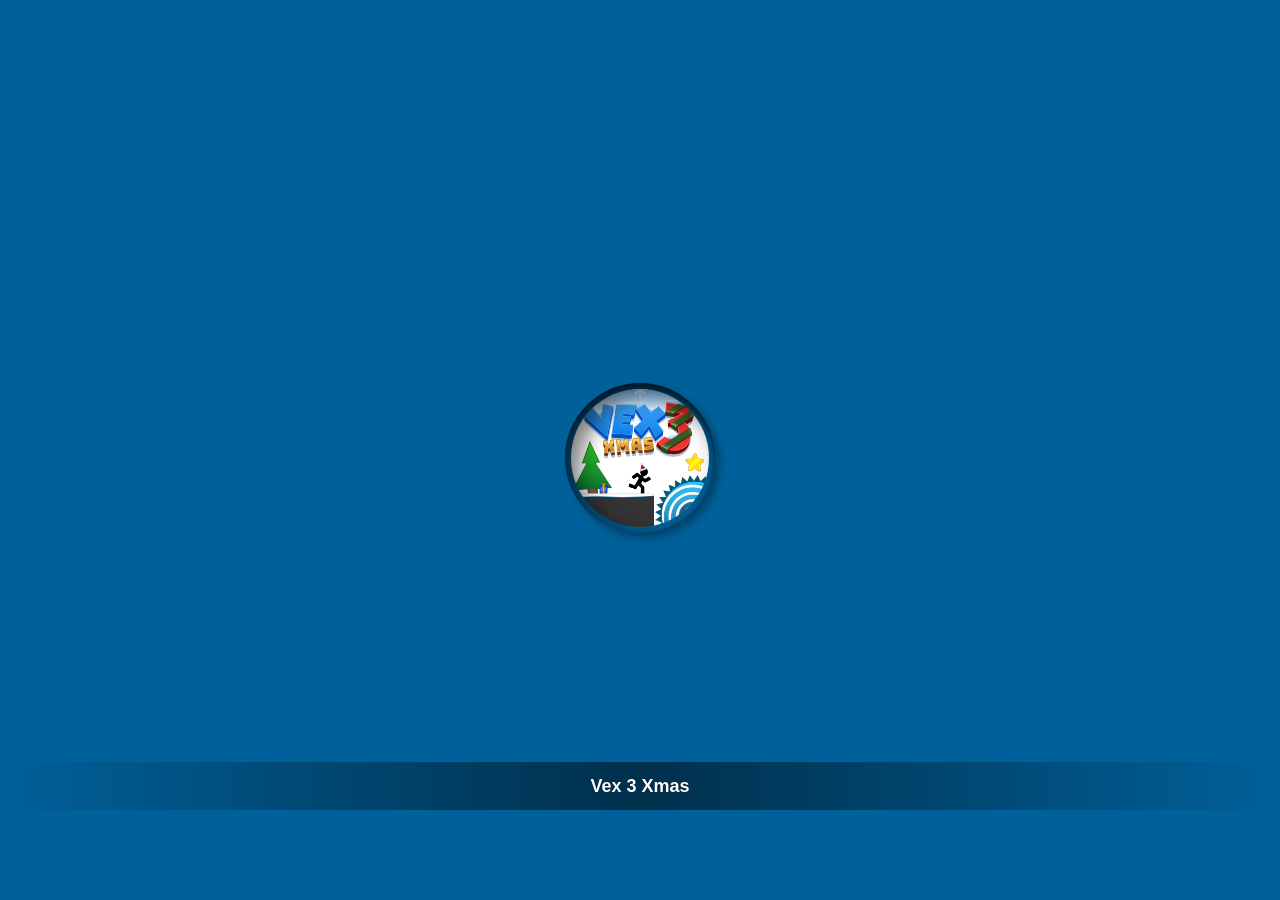
<file: vex-3-xmas/index.html>
<!DOCTYPE html>
<html lang="en" xmlns="http://www.w3.org/1999/html">

<head>
    <meta charset="utf-8" />
    <meta http-equiv="x-ua-compatible" content="ie=edge">
    <meta id="viewport" name="viewport" content="width=device-width, initial-scale=1.0, maximum-scale=1.0, user-scalable=no, minimal-ui, shrink-to-fit=no" />
    <meta name="mobile-web-app-capable" content="yes" />
    <meta name="apple-mobile-web-app-capable" content="yes" />


    <title>Vex 3 Xmas</title>

    <link rel="icon" type="image/png" href="assets/icon.png">
    <!-- For apple devices -->
    <link rel="apple-touch-icon" type="image/png" href="assets/icon.png" />
    <link rel="stylesheet" href="assets/css/app.css" type="text/css" />








    <script src="azerion-libs.min.js" defer></script>

</head>

<body>
    <div id="content"> </div>
    <div id="loader">Loading...</div>
    <div id="orientation"></div>

    <script type="text/javascript">
        var gameName = "vex3xmas.min.js";


        var azAdWrapper, _azFeedback;





        //This all here is for cache busting;
        function addScript(src, buster, callback) {
            var s = document.createElement('script');
            s.setAttribute('src', src);
            if (typeof callback === 'function') {
                s.onload = callback;
            }
            document.body.appendChild(s);
        }



        addScript('version.js', Date.now(), function() {

            addScript(gameName, Date.now(), function() {});

        });
    </script>
</body>

</html>
</file>
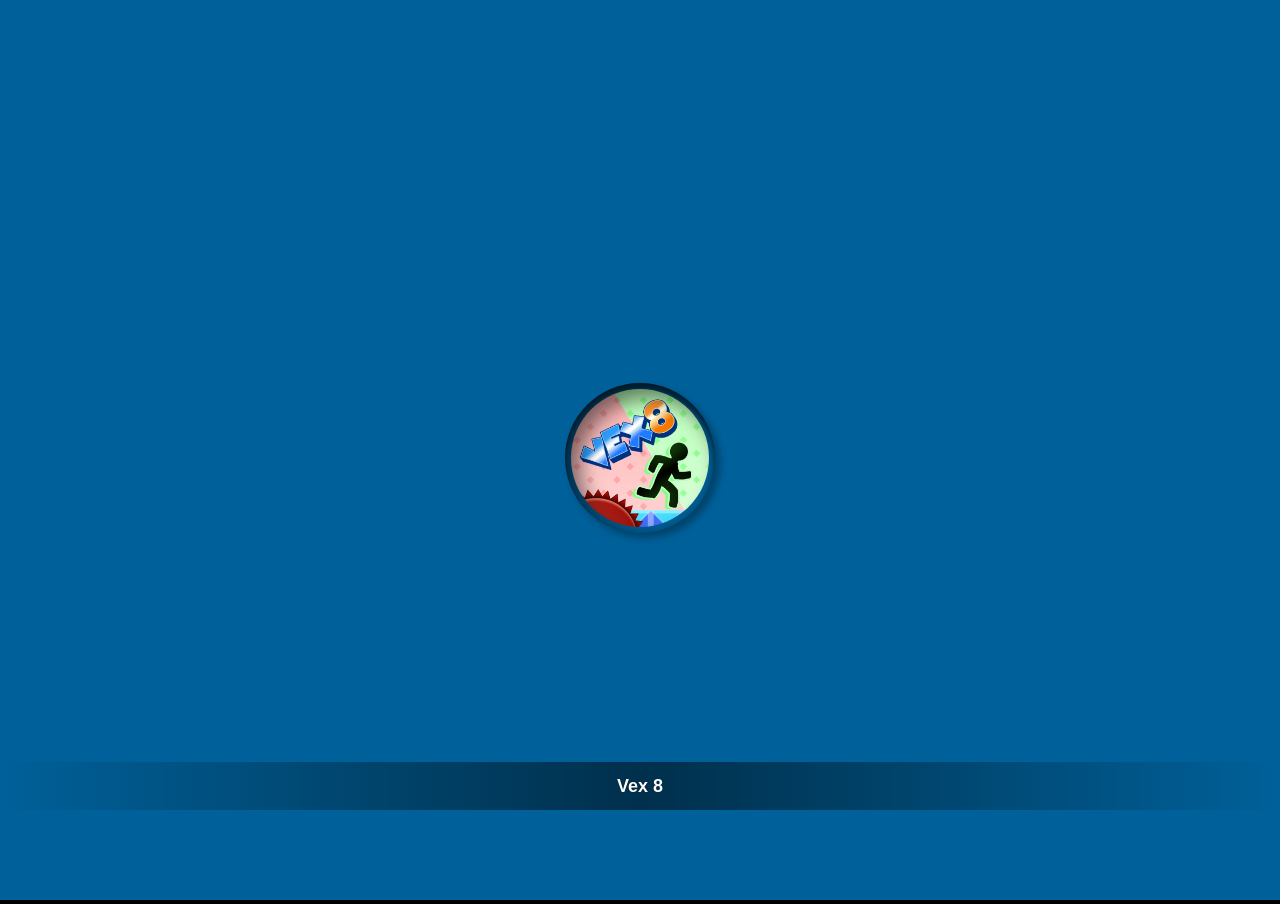
<file: vex-8/index.html>
<!DOCTYPE html>
<html lang="en" xmlns="http://www.w3.org/1999/html">

<head>
    <meta charset="utf-8" />
    <meta http-equiv="x-ua-compatible" content="ie=edge">
    <meta id="viewport" name="viewport" content="width=device-width, initial-scale=1.0, maximum-scale=1.0, user-scalable=no, minimal-ui, shrink-to-fit=no" />
    <meta name="mobile-web-app-capable" content="yes" />
    <meta name="apple-mobile-web-app-capable" content="yes" />


    <title>Vex 8</title>

    <link rel="icon" type="image/png" href="assets/icon.png">
    <!-- For apple devices -->
    <link rel="apple-touch-icon" type="image/png" href="assets/icon.png" />
    <link rel="stylesheet" href="assets/css/app.css" type="text/css" />








    <script src="azerion-libs.min.js" defer></script>

</head>

<body>
    <div id="content"> </div>
    <div id="loader">Loading...</div>
    <div id="orientation"></div>

    <script type="text/javascript">
        var gameName = "vex8.min.js";


        var azAdWrapper, _azFeedback;





        //This all here is for cache busting;
        function addScript(src, buster, callback) {
            var s = document.createElement('script');
            s.setAttribute('src', src + '?v=' + buster);
            if (typeof callback === 'function') {
                s.onload = callback;
            }
            document.body.appendChild(s);
        }



        addScript('version.js', Date.now(), function() {

            addScript(gameName, Date.now(), function() {
                new Game();
            });

        });
    </script>
</body>

</html>
</file>
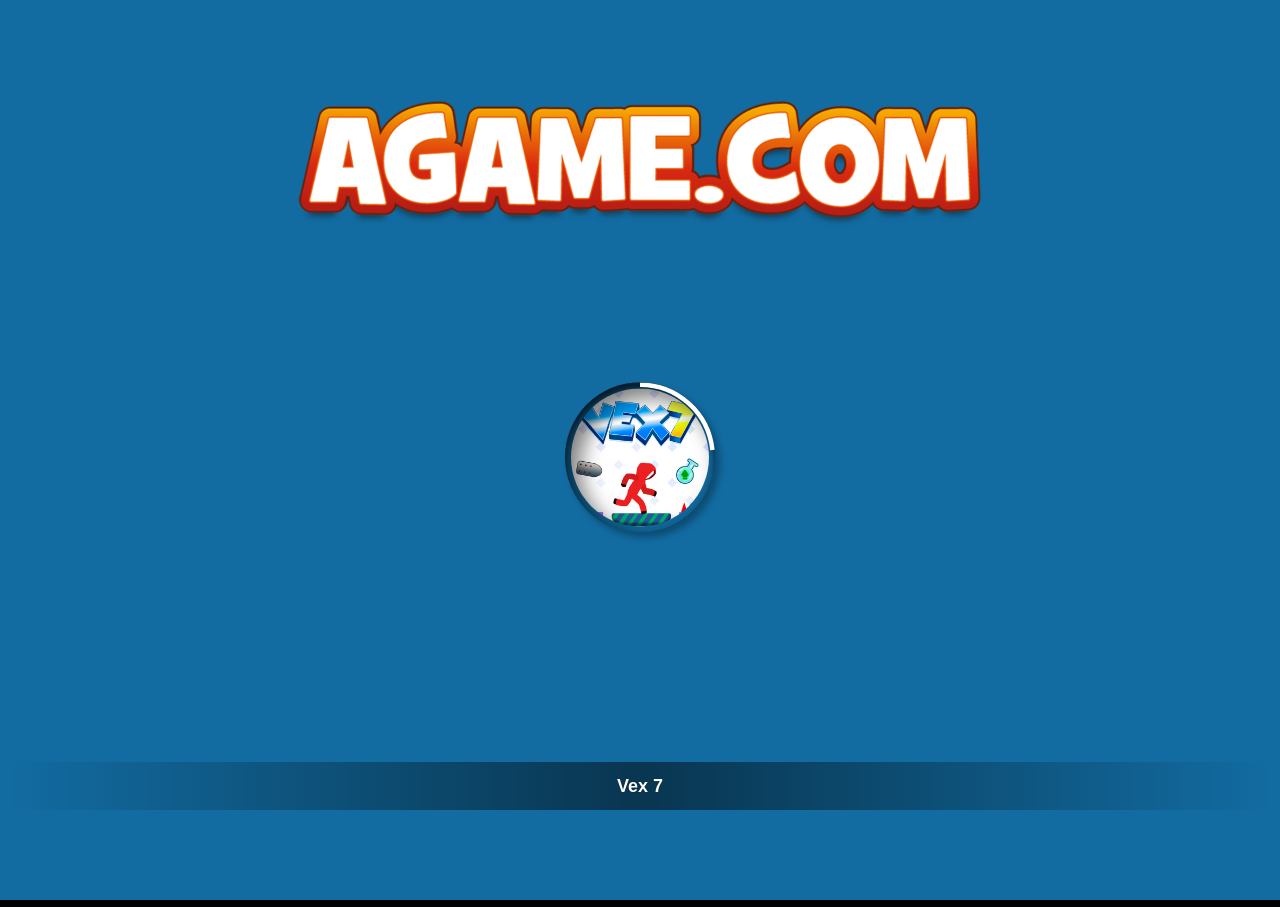
<file: vex7/index.html>
<!DOCTYPE html>
<html lang="en" xmlns="http://www.w3.org/1999/html">
  <head>
    <meta charset="utf-8" />
    <meta http-equiv="x-ua-compatible" content="ie=edge" />
    <meta id="viewport" name="viewport" content="width=device-width, initial-scale=1.0, maximum-scale=1.0, user-scalable=no, minimal-ui, shrink-to-fit=no" />
    <meta name="mobile-web-app-capable" content="yes" />
    <meta name="apple-mobile-web-app-capable" content="yes" />

    <title>Vex 7</title>

    <link rel="icon" type="image/png" href="./assets/icon.png" />
    <!-- For apple devices -->
    <link rel="apple-touch-icon" type="image/png" href="./assets/icon.png" />
    <link rel="stylesheet" href="./assets/css/app.css" type="text/css" />
  </head>

  <body>
    <div id="content"></div>
    <div id="loader">Loading...</div>
    <div id="orientation"></div>
    <script type="text/javascript">
      var _azerionIntegration = {
        rtgEnabled: true,
        lbEnabled: false,
        fbType: "dummy",
        alxType: "std",
        af: false,
        sa: false,
        la: false,
        bd: 0,
        playBtn: true,
        cp: false,
      };

      var libs = [];

      var gameName = "vex7.min.js";

      var enableAnalytics, azAdWrapper, _azFeedback;

      //This all here is for cache busting;
      function addScript(src, buster, callback) {
        var s = document.createElement("script");
        s.setAttribute("src", src + "?v=" + buster);
        if (typeof callback === "function") {
          s.onload = callback;
        }
        document.body.appendChild(s);
      }

      addScript("version.js", Date.now(), function () {
        addScript(gameName, version, function () {});
      });
    </script>
  </body>
</html>
</file>
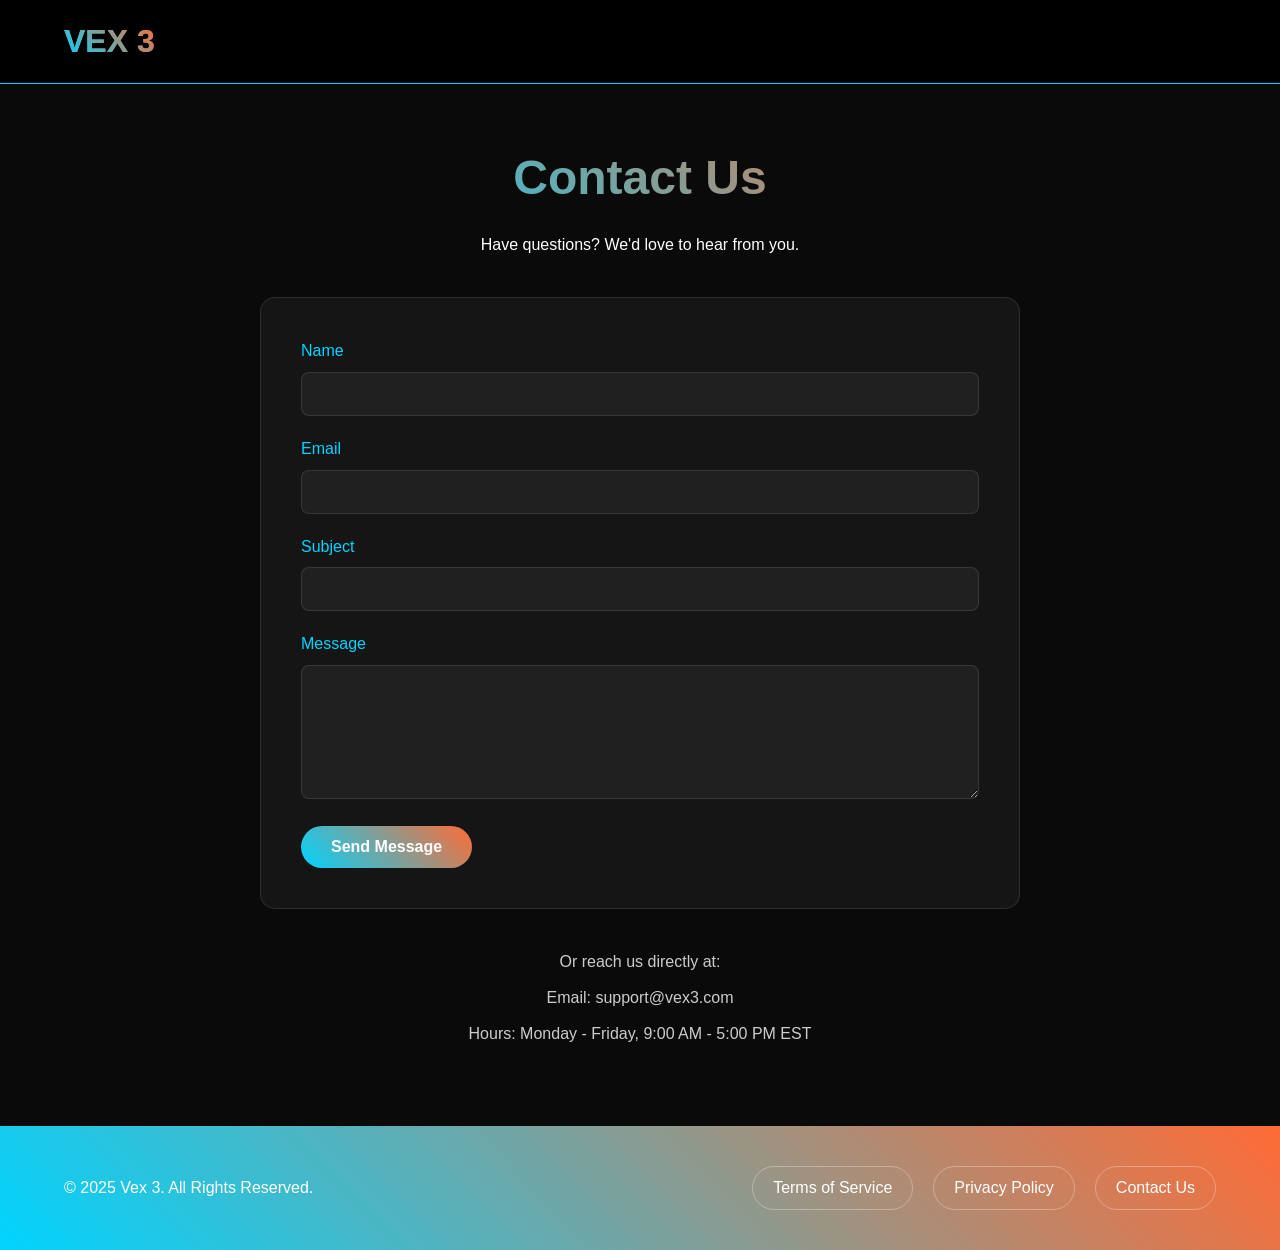
<file: contact.html>
<!DOCTYPE html>
<html lang="en">
  <head>
    <meta charset="UTF-8" />
    <link rel="icon" type="image/png" href="/3.png" />
    <meta name="viewport" content="width=device-width, initial-scale=1.0" />
    <title>Contact Us | Vex 3</title>
    <style>
      :root {
        --neon-primary: #00d4ff; /* Cyan */
        --neon-secondary: #ff6b35; /* Orange */
        --dark-bg: #0a0a0a;
        --card-bg: #151515;
        --gradient: linear-gradient(
          45deg,
          var(--neon-primary),
          var(--neon-secondary)
        );
      }

      * {
        margin: 0;
        padding: 0;
        box-sizing: border-box;
        font-family: "Arial", sans-serif;
      }

      body {
        background: var(--dark-bg);
        color: #fff;
        line-height: 1.6;
      }

      .navbar {
        background: rgba(0, 0, 0, 0.95);
        backdrop-filter: blur(10px);
        border-bottom: 1px solid var(--neon-primary);
        position: fixed;
        top: 0;
        left: 0;
        right: 0;
        width: 100%;
        z-index: 1000;
        padding: 1rem 5%;
      }

      .nav-content {
        display: flex;
        justify-content: space-between;
        align-items: center;
        max-width: 1400px;
        margin: 0 auto;
      }

      .logo {
        font-size: 2rem;
        font-weight: 700;
        background: var(--gradient);
        -webkit-background-clip: text;
        -webkit-text-fill-color: transparent;
      }

      .contact-container {
        max-width: 800px;
        margin: 120px auto 40px;
        padding: 20px;
      }

      .contact-header {
        text-align: center;
        margin-bottom: 40px;
      }

      .contact-header h1 {
        font-size: 3rem;
        margin-bottom: 15px;
        background: var(--gradient);
        -webkit-background-clip: text;
        -webkit-text-fill-color: transparent;
      }

      .contact-form {
        background: var(--card-bg);
        padding: 40px;
        border-radius: 15px;
        border: 1px solid rgba(255, 255, 255, 0.1);
      }

      .form-group {
        margin-bottom: 20px;
      }

      .form-group label {
        display: block;
        margin-bottom: 8px;
        color: var(--neon-primary);
      }

      .form-group input,
      .form-group textarea {
        width: 100%;
        padding: 12px;
        background: rgba(255, 255, 255, 0.05);
        border: 1px solid rgba(255, 255, 255, 0.1);
        border-radius: 8px;
        color: #fff;
        font-size: 16px;
      }

      .form-group input:focus,
      .form-group textarea:focus {
        outline: none;
        border-color: var(--neon-primary);
        box-shadow: 0 0 10px rgba(0, 212, 255, 0.2);
      }

      .submit-btn {
        background: var(--gradient);
        color: white;
        padding: 12px 30px;
        border: none;
        border-radius: 25px;
        cursor: pointer;
        font-size: 16px;
        font-weight: 600;
        transition: all 0.3s ease;
      }

      .submit-btn:hover {
        transform: translateY(-3px);
        box-shadow: 0 0 20px rgba(0, 212, 255, 0.4);
      }

      .contact-info {
        margin-top: 40px;
        text-align: center;
        color: #ccc;
      }

      .contact-info p {
        margin: 10px 0;
      }

      .footer {
        background: var(--gradient);
        padding: 40px 5%;
        margin-top: 50px;
        color: white;
      }

      .footer-content {
        max-width: 1400px;
        margin: 0 auto;
        display: flex;
        justify-content: space-between;
        align-items: center;
        flex-wrap: wrap;
        gap: 20px;
      }

      .footer-links {
        display: flex;
        gap: 20px;
      }

      .footer-links a {
        color: white;
        text-decoration: none;
        padding: 8px 20px;
        border-radius: 25px;
        border: 1px solid rgba(255, 255, 255, 0.3);
        transition: all 0.3s ease;
      }

      .footer-links a:hover {
        background: rgba(255, 255, 255, 0.1);
        border-color: white;
        transform: translateY(-3px);
      }

      @media (max-width: 768px) {
        .contact-container {
          padding: 15px;
        }

        .contact-form {
          padding: 20px;
        }

        .contact-header h1 {
          font-size: 2rem;
        }

        .footer-content {
          flex-direction: column;
          text-align: center;
        }

        .footer-links {
          justify-content: center;
          flex-wrap: wrap;
        }
      }
    </style>
  </head>
  <body>
    <nav class="navbar">
      <div class="nav-content">
        <div class="logo">
          <a href="/index.html" style="text-decoration: none; background: var(--gradient); -webkit-background-clip: text; -webkit-text-fill-color: transparent;">VEX 3</a>
        </div>
      </div>
    </nav>

    <div class="contact-container">
      <div class="contact-header">
        <h1>Contact Us</h1>
        <p>Have questions? We'd love to hear from you.</p>
      </div>

      <form class="contact-form" action="#" method="POST">
        <div class="form-group">
          <label for="name">Name</label>
          <input type="text" id="name" name="name" required />
        </div>

        <div class="form-group">
          <label for="email">Email</label>
          <input type="email" id="email" name="email" required />
        </div>

        <div class="form-group">
          <label for="subject">Subject</label>
          <input type="text" id="subject" name="subject" required />
        </div>

        <div class="form-group">
          <label for="message">Message</label>
          <textarea id="message" name="message" rows="6" required></textarea>
        </div>

        <button type="submit" class="submit-btn">Send Message</button>
      </form>

      <div class="contact-info">
        <p>Or reach us directly at:</p>
        <p>Email: support@vex3.com</p>
        <p>Hours: Monday - Friday, 9:00 AM - 5:00 PM EST</p>
      </div>
    </div>

    <footer class="footer">
      <div class="footer-content">
        <p>© 2025 Vex 3. All Rights Reserved.</p>
        <div class="footer-links">
          <a href="/termsofuse.html">Terms of Service</a>
          <a href="/privacypolicy.html">Privacy Policy</a>
          <a href="/contact.html">Contact Us</a>
        </div>
      </div>
    </footer>
  </body>
</html>
</file>
<file: vex-3-xmas/assets/css/app.css>
/*Stylesheet*/
body,html{
    padding:0;
    margin:0;
    overflow:hidden;
    background-color: #000000;
    -webkit-tap-highlight-color: rgba(0, 0, 0, 0); /*with out this line ios safari in gd splash preloader has issue with dimmed box from splash preloader button */
    -webkit-touch-callout: none;
    -webkit-text-size-adjust: none;
    -webkit-user-select: none;
}

#content {
    width: 100%;
    height: 100%;
    outline:0;
    position:fixed;
}

#orientation {
    margin: 0 auto;
    position: fixed;
    top: 0;
    left: 0;
    width: 100%;
    height: 100%;
    background-image: url(../rotate.png);
    background-repeat: no-repeat;
    background-position: center;
    background-color: rgb(0, 0, 0);
    background-size:25%;
    z-index: 999;
    display: none;
}

#loader,
#loader:after {
    border-radius: 50%;
    width: 10em;
    height: 10em;
}
#loader {
    margin: 60px auto;
    font-size: 10px;
    position: absolute;
    z-index: 99;
    left: 50%;
    top: 50%;
    margin-left: -5em;
    margin-top: -5em;
    text-indent: -9999em;
    border-top: 1.1em solid rgba(255, 255, 255, 0.2);
    border-right: 1.1em solid rgba(255, 255, 255, 0.2);
    border-bottom: 1.1em solid rgba(255, 255, 255, 0.2);
    border-left: 1.1em solid #ffffff;
    -webkit-transform: translateZ(0);
    -ms-transform: translateZ(0);
    transform: translateZ(0);
    -webkit-animation: load8 1.1s infinite linear;
    animation: load8 1.1s infinite linear;
    display: none;
}
#selectmode {
    margin: 60px auto;
    font-size: 10px;
    position: absolute;
    z-index: 100;
    left: 50%;
    top: 50%;
}

@-webkit-keyframes load8 {
    0% {
        -webkit-transform: rotate(0deg);
        transform: rotate(0deg);
    }
    100% {
        -webkit-transform: rotate(360deg);
        transform: rotate(360deg);
    }
}
@keyframes load8 {
    0% {
        -webkit-transform: rotate(0deg);
        transform: rotate(0deg);
    }
    100% {
        -webkit-transform: rotate(360deg);
        transform: rotate(360deg);
    }
}
</file>
<file: vex-8/assets/css/app.css>
/*Stylesheet*/
body,html{
    padding:0;
    margin:0;
    overflow:hidden;
    background-color: #000000;
    -webkit-tap-highlight-color: rgba(0, 0, 0, 0); /*with out this line ios safari in gd splash preloader has issue with dimmed box from splash preloader button */
    -webkit-touch-callout: none;
    -webkit-text-size-adjust: none;
    -webkit-user-select: none;
}

#orientation {
    margin: 0 auto;
    position: fixed;
    top: 0;
    left: 0;
    width: 100%;
    height: 100%;
    background-image: url(../rotate.png);
    background-repeat: no-repeat;
    background-position: center;
    background-color: rgb(0, 0, 0);
    background-size:25%;
    z-index: 999;
    display: none;
}

#loader,
#loader:after {
    border-radius: 50%;
    width: 10em;
    height: 10em;
}
#loader {
    margin: 60px auto;
    font-size: 10px;
    position: absolute;
    z-index: 99;
    left: 50%;
    top: 50%;
    margin-left: -5em;
    margin-top: -5em;
    text-indent: -9999em;
    border-top: 1.1em solid rgba(255, 255, 255, 0.2);
    border-right: 1.1em solid rgba(255, 255, 255, 0.2);
    border-bottom: 1.1em solid rgba(255, 255, 255, 0.2);
    border-left: 1.1em solid #ffffff;
    -webkit-transform: translateZ(0);
    -ms-transform: translateZ(0);
    transform: translateZ(0);
    -webkit-animation: load8 1.1s infinite linear;
    animation: load8 1.1s infinite linear;
}
#selectmode {
    margin: 60px auto;
    font-size: 10px;
    position: absolute;
    z-index: 100;
    left: 50%;
    top: 50%;
}

@-webkit-keyframes load8 {
    0% {
        -webkit-transform: rotate(0deg);
        transform: rotate(0deg);
    }
    100% {
        -webkit-transform: rotate(360deg);
        transform: rotate(360deg);
    }
}
@keyframes load8 {
    0% {
        -webkit-transform: rotate(0deg);
        transform: rotate(0deg);
    }
    100% {
        -webkit-transform: rotate(360deg);
        transform: rotate(360deg);
    }
}
</file>
<file: vex7/assets/css/app.css>
/*Stylesheet*/
body,html{
    padding:0;
    margin:0;
    overflow:hidden;
    background-color: #000000;
    -webkit-tap-highlight-color: rgba(0, 0, 0, 0); /*with out this line ios safari in gd splash preloader has issue with dimmed box from splash preloader button */
    -webkit-touch-callout: none;
    -webkit-text-size-adjust: none;
    -webkit-user-select: none;
}

#orientation {
    margin: 0 auto;
    position: fixed;
    top: 0;
    left: 0;
    width: 100%;
    height: 100%;
    background-image: url(../rotate.png);
    background-repeat: no-repeat;
    background-position: center;
    background-color: rgb(0, 0, 0);
    background-size:25%;
    z-index: 999;
    display: none;
}

#loader,
#loader:after {
    border-radius: 50%;
    width: 10em;
    height: 10em;
}
#loader {
    margin: 60px auto;
    font-size: 10px;
    position: absolute;
    z-index: 99;
    left: 50%;
    top: 50%;
    margin-left: -5em;
    margin-top: -5em;
    text-indent: -9999em;
    border-top: 1.1em solid rgba(255, 255, 255, 0.2);
    border-right: 1.1em solid rgba(255, 255, 255, 0.2);
    border-bottom: 1.1em solid rgba(255, 255, 255, 0.2);
    border-left: 1.1em solid #ffffff;
    -webkit-transform: translateZ(0);
    -ms-transform: translateZ(0);
    transform: translateZ(0);
    -webkit-animation: load8 1.1s infinite linear;
    animation: load8 1.1s infinite linear;
}
#selectmode {
    margin: 60px auto;
    font-size: 10px;
    position: absolute;
    z-index: 100;
    left: 50%;
    top: 50%;
}

@-webkit-keyframes load8 {
    0% {
        -webkit-transform: rotate(0deg);
        transform: rotate(0deg);
    }
    100% {
        -webkit-transform: rotate(360deg);
        transform: rotate(360deg);
    }
}
@keyframes load8 {
    0% {
        -webkit-transform: rotate(0deg);
        transform: rotate(0deg);
    }
    100% {
        -webkit-transform: rotate(360deg);
        transform: rotate(360deg);
    }
}
</file>
